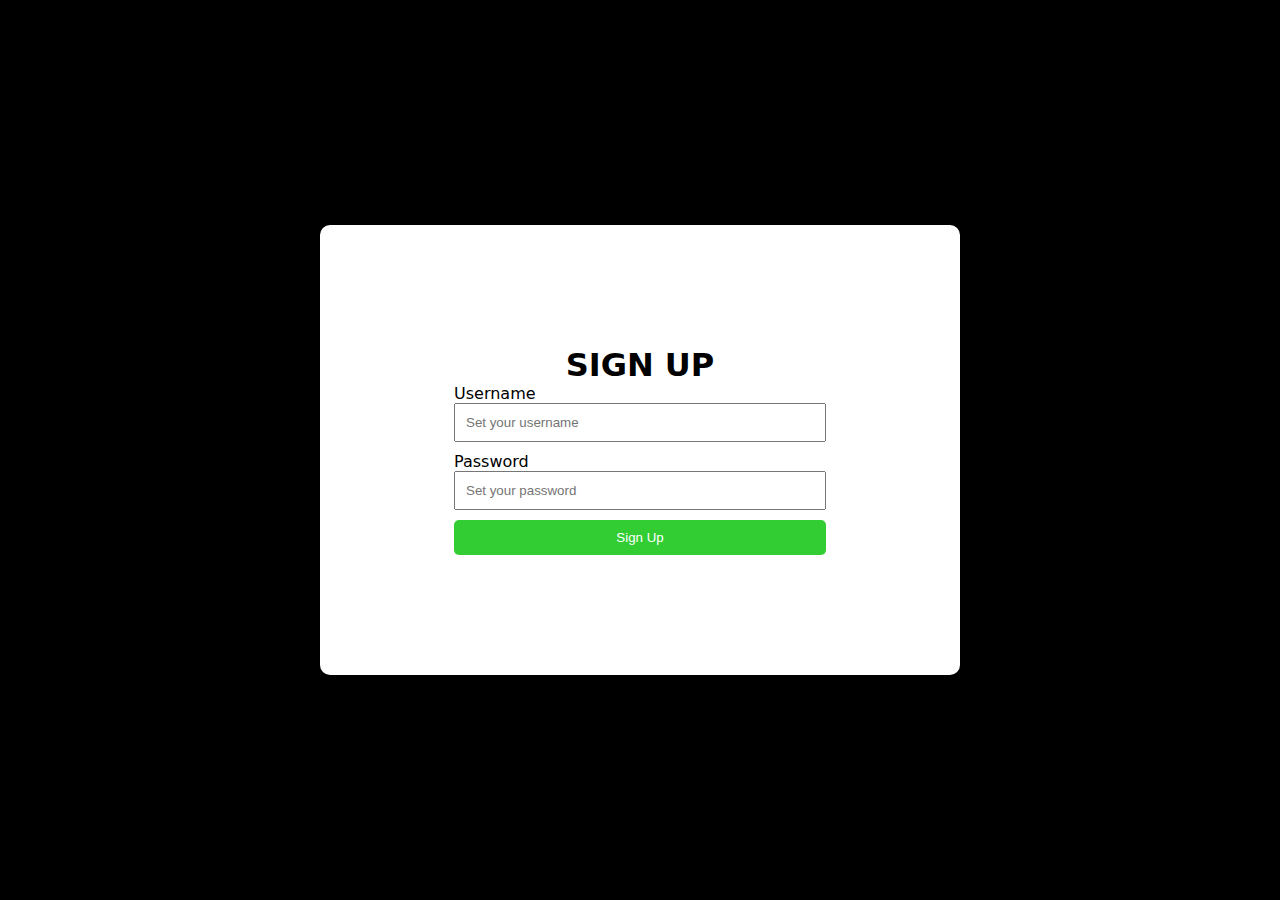
<file: Authentication/index.html>
<!DOCTYPE html>
<html lang="en">
<head>
    <meta charset="UTF-8">
    <meta name="viewport" content="width=device-width, initial-scale=1.0">
    <title>Document</title>
    <link rel="stylesheet" href="style.css">
</head>
<body>
    <div id="main">
        <div class="signUp">
            <div class="card-wrapper">
                <h1>SIGN UP</h1>
                <form id="signUpForm">
                    <div class="userName">
                        <label for="username">
                            Username
                        </label>
                        <input type="text" name="user"  placeholder="Set your username">
                    </div>
                    <div class="password">
                        <label for="password">Password</label>
                        <input type="text" name="password" placeholder="Set your password" >
                    </div>
                    <button id="submit">Sign Up</button>
                </form>
            </div>
        </div>
        <div class="login remove">
            <div class="card-wrapper">
                <h1>LOGIN</h1>
                <form id="logInForm">
                    <div class="userName">
                        <label for="username">
                            Username
                        </label>
                        <input type="text" name="user"  placeholder="Set your username">
                    </div>
                    <div class="password">
                        <label for="password">Password</label>
                        <input type="text" name="password" placeholder="Set your password" >
                    </div>
                    <button id="logInBtn">Log In</button>
                </form>
            </div>
        </div>  

       

    </div>
    <script type="module" src="script.js"></script>
</body>
</html>
</file>
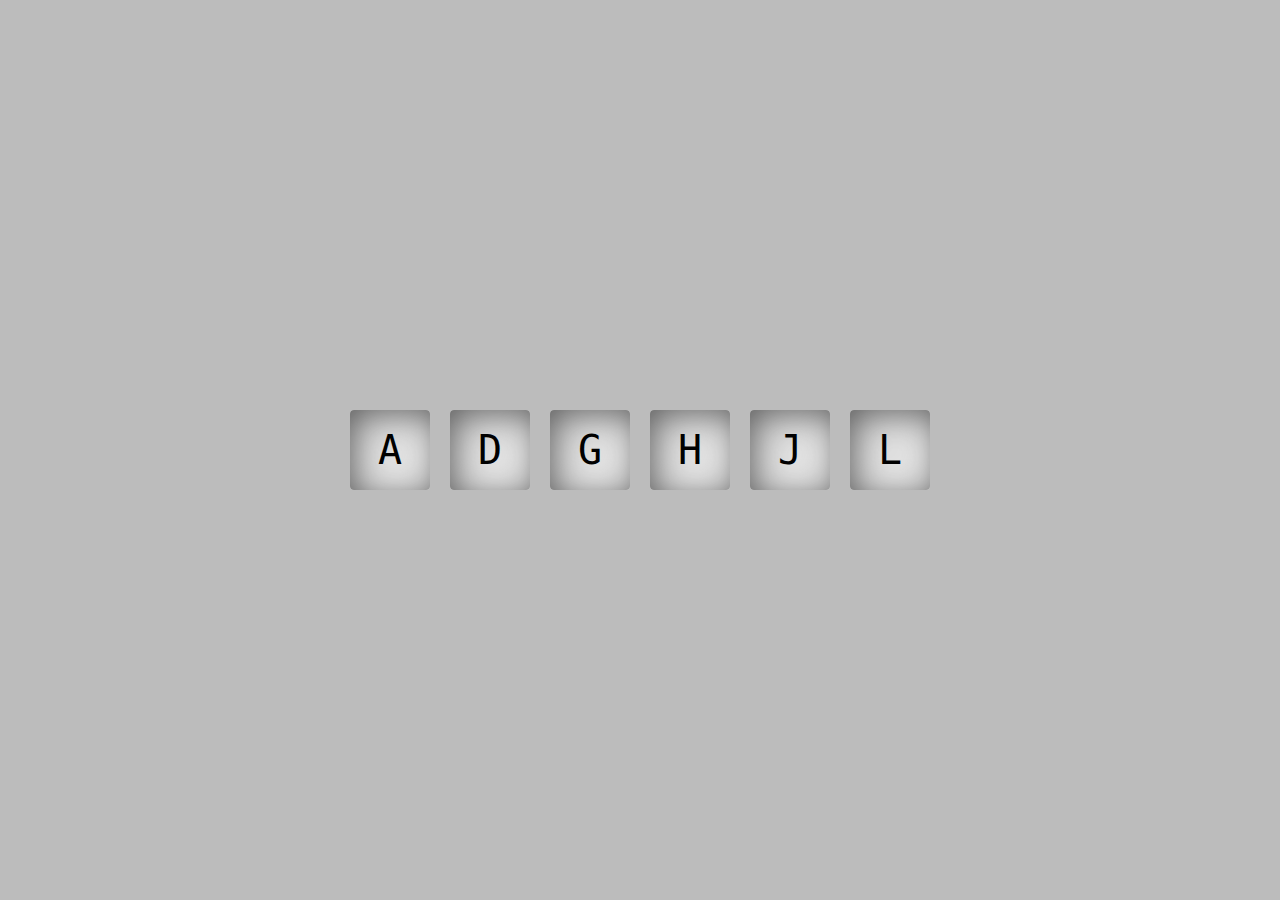
<file: Virtual Piano/index.html>
<!DOCTYPE html>
<html lang="en">
<head>
    <meta charset="UTF-8">
    <meta name="viewport" content="width=device-width, initial-scale=1.0">
    <title>Drum Kit</title>
    <link rel="stylesheet" href="style.css">
</head>
<body>
    <main>
        <div class="drum-kit">
            <div data-key="65" class="key">
                <kbd>A</kbd>
            </div>

            <div data-key="68" class="key">
                <kbd>D</kbd>
            </div>

            <div data-key="71" class="key">
                <kbd>G</kbd>
            </div>

            <div data-key="72" class="key">
                <kbd>H</kbd>
            </div>

            <div data-key="74" class="key">
                <kbd>J</kbd>
            </div>

            <div data-key="76" class="key">
                <kbd>L</kbd>
            </div>
        </div>

        <audio data-key="65" src="sounds/0.mp3"></audio>
        <audio data-key="68" src="sounds/1.mp3"></audio>
        <audio data-key="71" src="sounds/2.mp3"></audio>
        <audio data-key="72" src="sounds/3.mp3"></audio>
        <audio data-key="74" src="sounds/4.mp3"></audio>
        <audio data-key="76" src="sounds/5.mp3"></audio>

    </main>
    <script src="script.js"></script>
</body>
</html>
</file>
<file: Authentication/style.css>
* {
  margin: 0;
  padding: 0;
  box-sizing: border-box;
}

html,
body {
  height: 100%;
  width: 100%;
}

#main {
  height: 100%;
  width: 100%;
  background-color: black;
  font-family: system-ui, -apple-system, BlinkMacSystemFont, "Segoe UI", Roboto, Oxygen, Ubuntu, Cantarell, "Open Sans", "Helvetica Neue", sans-serif;
}
#main .status {
  height: 50%;
  width: 50%;
  background-color: #fff;
  display: flex;
  align-items: center;
  justify-content: center;
  border-radius: 10px;
  position: absolute;
  top: 50%;
  left: 50%;
  transform: translate(-50%, -50%);
}
#main .status h1 {
  color: green;
  font-size: 3rem;
}
#main .status .text {
  color: red;
}

.signUp {
  height: 100%;
  display: flex;
  align-items: center; /* vertical center */
  justify-content: center; /* horizontal center */
}
.signUp .card-wrapper {
  background-color: #fff;
  height: 50%;
  width: 50%;
  padding: 10px;
  border-radius: 10px;
  display: flex;
  flex-direction: column;
  justify-content: center; /* horizontal center */
  align-items: center; /* vertical center */
}
.signUp .card-wrapper form {
  width: 60%;
  display: flex;
  flex-direction: column;
  gap: 10px;
}
.signUp .card-wrapper form div {
  display: flex;
  flex-direction: column;
}
.signUp .card-wrapper form div label {
  font-size: 1rem;
}
.signUp .card-wrapper form div input {
  width: 100%;
  padding: 10px;
}
.signUp .card-wrapper form button {
  width: 100%;
  padding: 10px;
  border: none;
  border-radius: 5px;
  background-color: limegreen;
  color: white;
  cursor: pointer;
}

.login {
  height: 100%;
  display: flex;
  align-items: center; /* vertical center */
  justify-content: center; /* horizontal center */
}
.login .card-wrapper {
  background-color: #fff;
  height: 50%;
  width: 50%;
  padding: 10px;
  border-radius: 10px;
  display: flex;
  flex-direction: column;
  justify-content: center; /* horizontal center */
  align-items: center; /* vertical center */
}
.login .card-wrapper form {
  width: 60%;
  display: flex;
  flex-direction: column;
  gap: 10px;
}
.login .card-wrapper form div {
  display: flex;
  flex-direction: column;
}
.login .card-wrapper form div label {
  font-size: 1rem;
}
.login .card-wrapper form div input {
  width: 100%;
  padding: 10px;
}
.login .card-wrapper form button {
  width: 100%;
  padding: 10px;
  border: none;
  border-radius: 5px;
  background-color: limegreen;
  color: white;
  cursor: pointer;
}

.remove {
  display: none;
}/*# sourceMappingURL=style.css.map */
</file>
<file: Virtual Piano/style.css>
* {
  margin: 0;
  padding: 0;
  box-sizing: border-box;
}

html,
body {
  height: 100%;
  width: 100%;
}

main {
  height: 100%;
  width: 100%;
  background-color: #bcbcbc;
  display: flex;
  align-items: center;
  justify-content: center;
}
main .drum-kit {
  display: flex;
  align-items: center;
  gap: 20px;
}
main .drum-kit .key {
  font-size: 2.5rem;
  border-radius: 4px;
  background: #e0e0e0;
  box-shadow: inset 5px 5px 34px #5a5a5a, inset -5px -5px 34px #ffffff;
  height: 80px;
  width: 80px;
  display: flex;
  align-items: center;
  justify-content: center;
  transition: all linear 0.2s;
  cursor: pointer;
}
main .drum-kit .key.playing {
  border-radius: 4px;
  background: linear-gradient(145deg, #f0f0f0, #cacaca);
  box-shadow: 5px 5px 34px #5a5a5a, -5px -5px 34px #ffffff;
}/*# sourceMappingURL=style.css.map */
</file>
